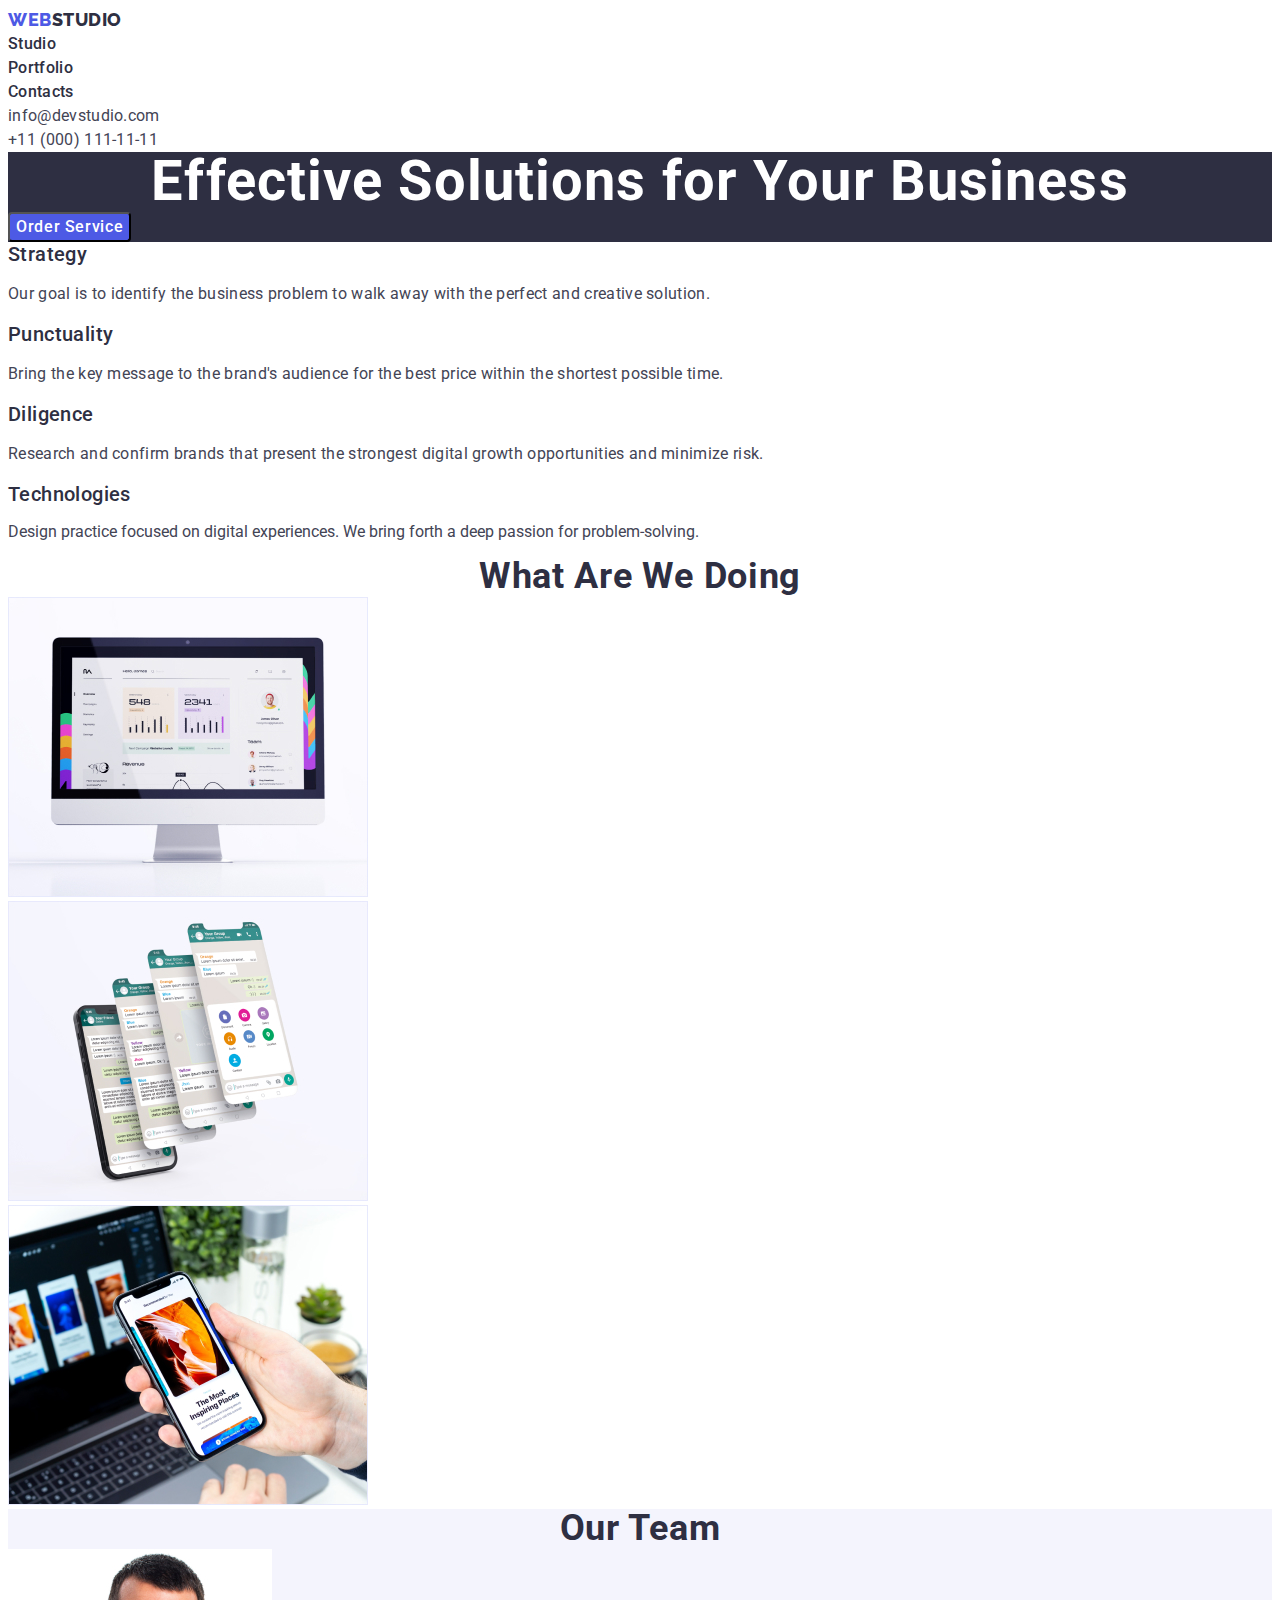
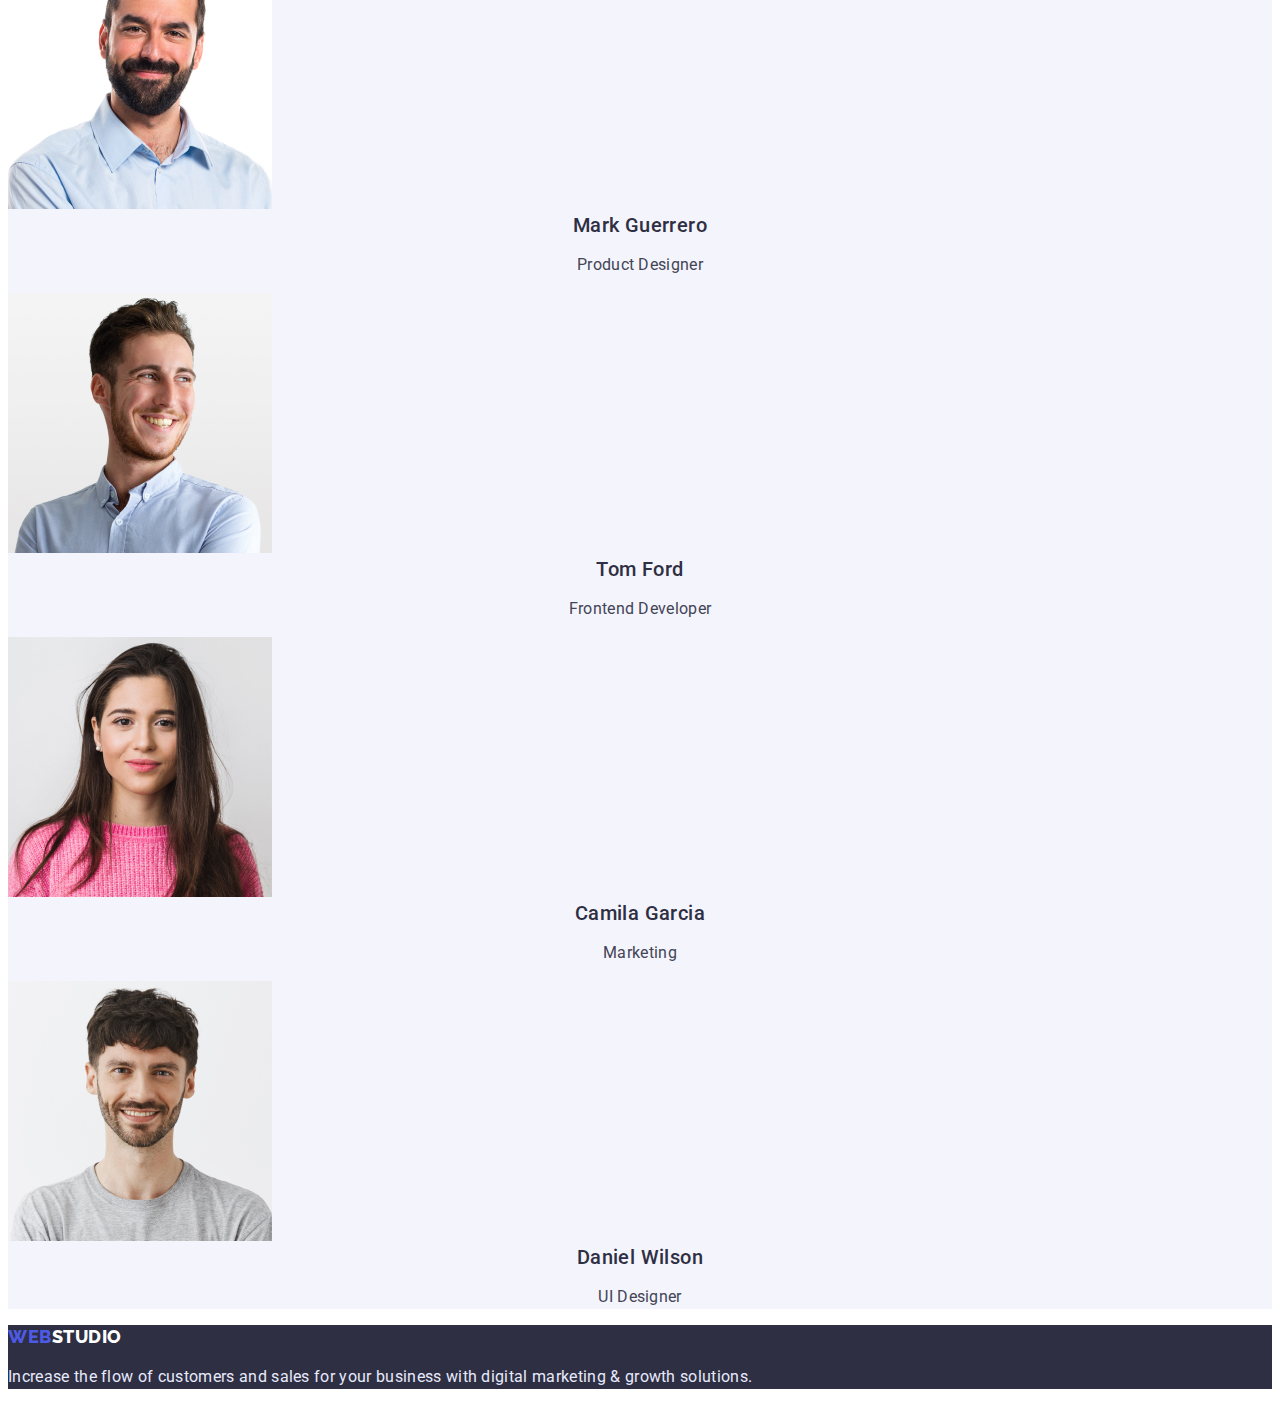
<file: index.html>
<!DOCTYPE html>
<html lang="en">
<head>
    <meta charset="UTF-8">
    <meta http-equiv="X-UA-Compatible" content="IE=edge">
    <meta name="viewport" content="width=device-width, initial-scale=1.0">
    <title class="title">
        Студія
    </title>
    <link rel="preconnect" href="https://fonts.googleapis.com"><link rel="preconnect" href="https://fonts.gstatic.com" crossorigin><link href="https://fonts.googleapis.com/css2?family=Raleway:wght@800&family=Roboto:wght@400;500;700;900&display=swap" rel="stylesheet">
 
    <link rel="stylesheet" href="./css/style.css">
    
   </head>
<body>

      <header class="header">
        <a class="header-logo" href="./index.html">Web <span class="header-logo-span">Studio</span></a>
        <nav class="header-nav">
       <ul class="header-list">
        <li class="heared-item"><a class="header-link link" href="studio.html">Studio</a> </li>
        <li class="heared-item"><a class="header-link link" href="portfolio.html">Portfolio</a> </li>
        
        <li class="heared-item"><a class="header-link link" href="contacts.html">Contacts</a>  </li>
       </ul>
    </nav>  
     
     <ul> 
        <li> <a class="header-contacts link" href="mailto:info@devstudio.com">info@devstudio.com</a></li> 
     <li> <a class="header-contacts link" href="tel:+110001111111">+11 (000) 111-11-11</a> </li>
     </ul>
    </header>
    <main>
 
    <section class="hero">
    <h1 class="hero-title">Effective Solutions for Your Business</h1>
    <button class="hero-button ">Order Service</button>
   </section>
 

 <section class="futures">
    <h2 class="visually-hidden">Benefits</h2>
 <ul>
    <li class="futures-list">
        <h3 class="futures-caption">
            Strategy
        </h3>
        <p class="futures-item">
            Our goal is to identify the business
            problem to walk away with the perfect and creative solution. 
        </p>
    </li>

    <li class="futures-list">
        <h3 class="futures-caption">
            Punctuality
        </h3>
        <p class="futures-item" > 
            Bring the key message to the brand's audience for the best price within the shortest possible time.
        </p>
       
    </li>

    <li class="futures-list">
        <h3 class="futures-caption">
            Diligence
        </h3>
        <p class="futures-item">
            Research and confirm brands that present the strongest digital growth opportunities and minimize risk.
        </p>
    </li>

    <li class="futures-list">
        <h3 class="futures-caption">
            Technologies
        </h3>
        <p class="futures-title" >
            Design practice focused on digital experiences. We bring forth a deep passion for problem-solving.
        </p>
    </li>
    </ul>
 </section>
  
 <section class="slides">
    <h2 class="slides-caption">What are we doing</h2>
     <ul class="slides-list">
     <li class="slides-item"><img  src="img/img.jpg" alt="PC" 
        width="360"></li>
     <li class="slides-item"><img src="img/img1.jpg" alt="Display"
        width="360"></li>
     <li class="slides-item"><img src="img/img2.jpg" alt="Devices"
        width="360"></li>
      </ul>
 </section>

 <section class="team">
     <h2 class="our-team"> 
      Our Team
     </h2> 
  <ul class="team-list">
       
   <li class="team-item"> <img src="img/card.jpg" alt="card1" width="264">
     <h3 class="team-caption">
       Mark Guerrero
      </h3>
     <p class="team-title">
       Product Designer
     </p>
     </li>
   
   
   
    <li class="team-item"><img src="img/card2.jpg" alt="card2" width="264">
        <h3 class="team-caption">
           Tom Ford
        </h3>
        <p class="team-title">
           Frontend Developer
        </p></li>
   
   
   
    <li class="team-item"><img src="img/card3.jpg" alt="card3" width="264">
        <h3 class="team-caption">
           Camila Garcia
        </h3>
        <p class="team-title">
           Marketing
        </p></li>
   
   
   
    <li class="team-item"><img src="img/card4.jpg" alt="card4" width="264">
        <h3 class="team-caption">
           Daniel Wilson
        </h3>
        <p class="team-title">
           UI Designer
        </p>
    </li>
    
  </ul>
     
</section>
</main>

<footer class="footer">
     <a class="footer-logo" href="./index.html">Web <span class="footer-logo-span">Studio</span></a>
     <p class="footer-text">
        Increase the flow of customers and sales for your business with digital marketing & growth solutions.
    
        <p>
</footer>

</body>
 
</html>
</file>
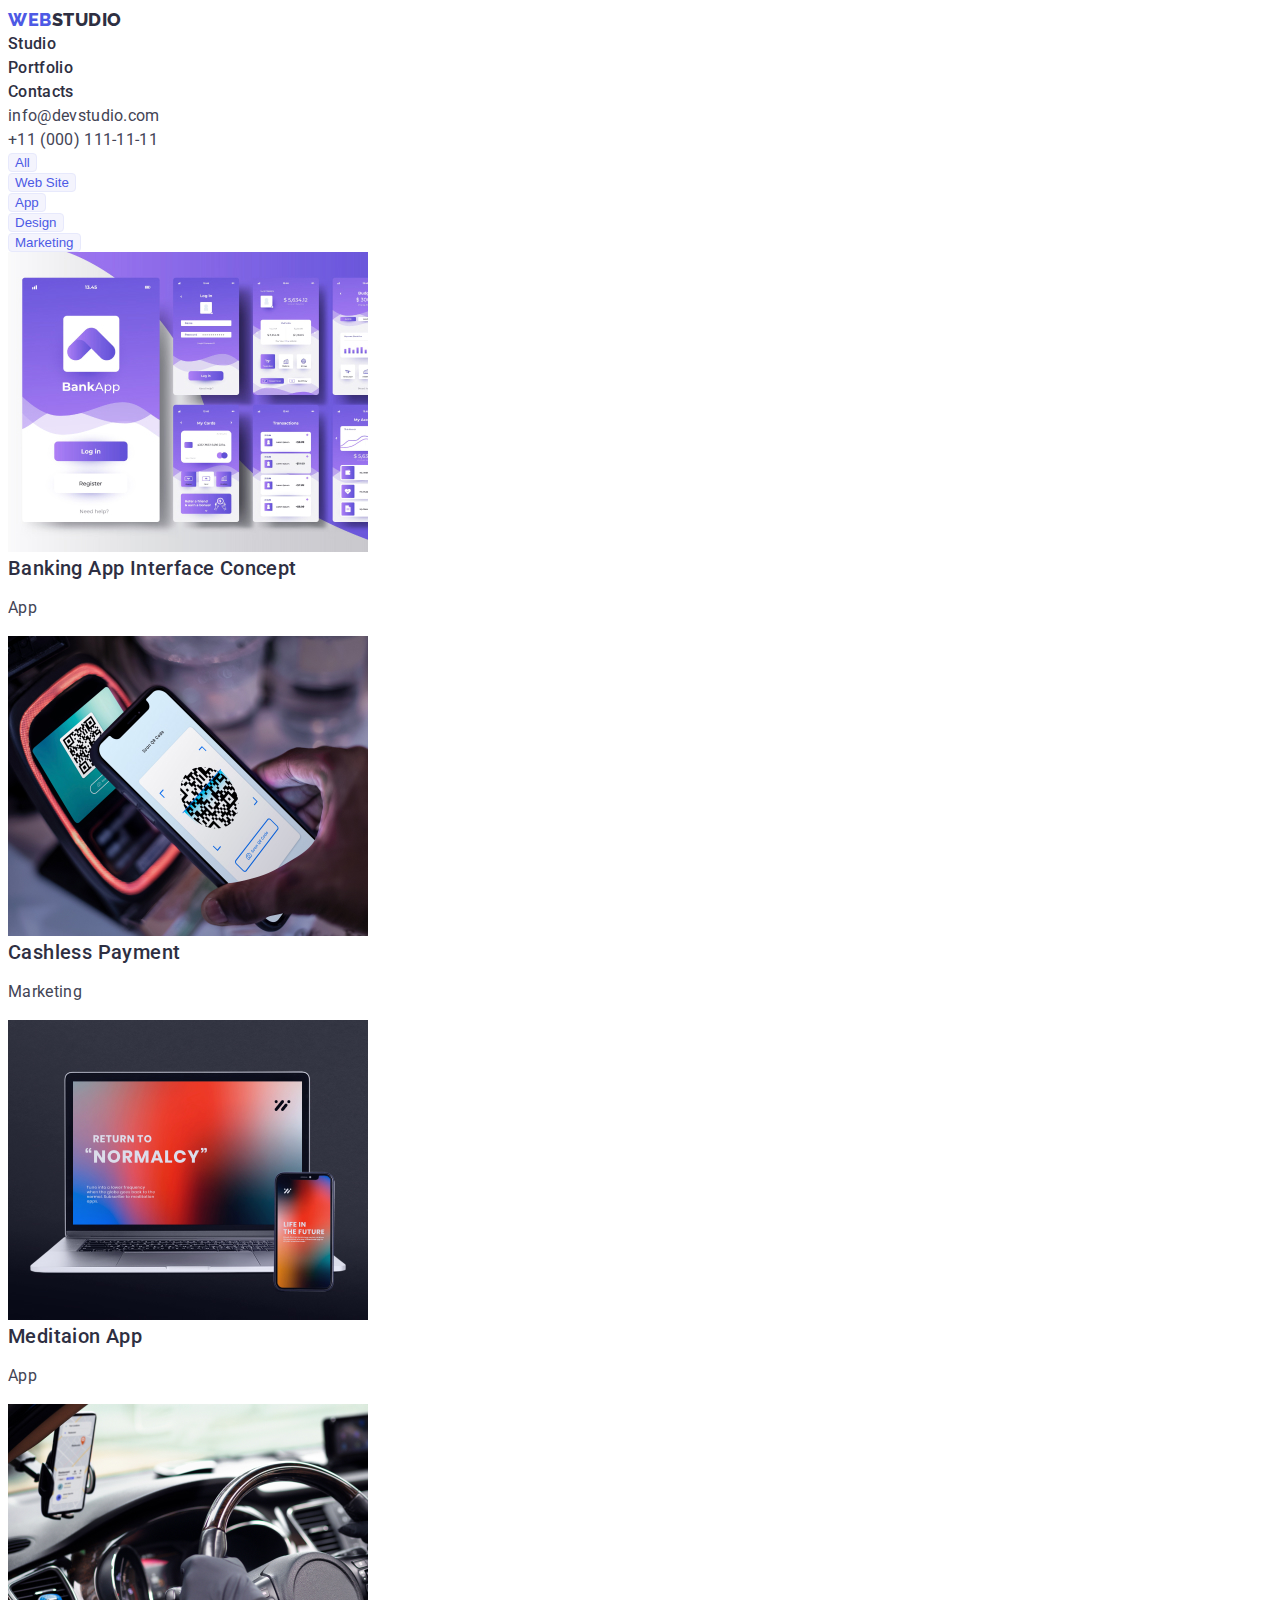
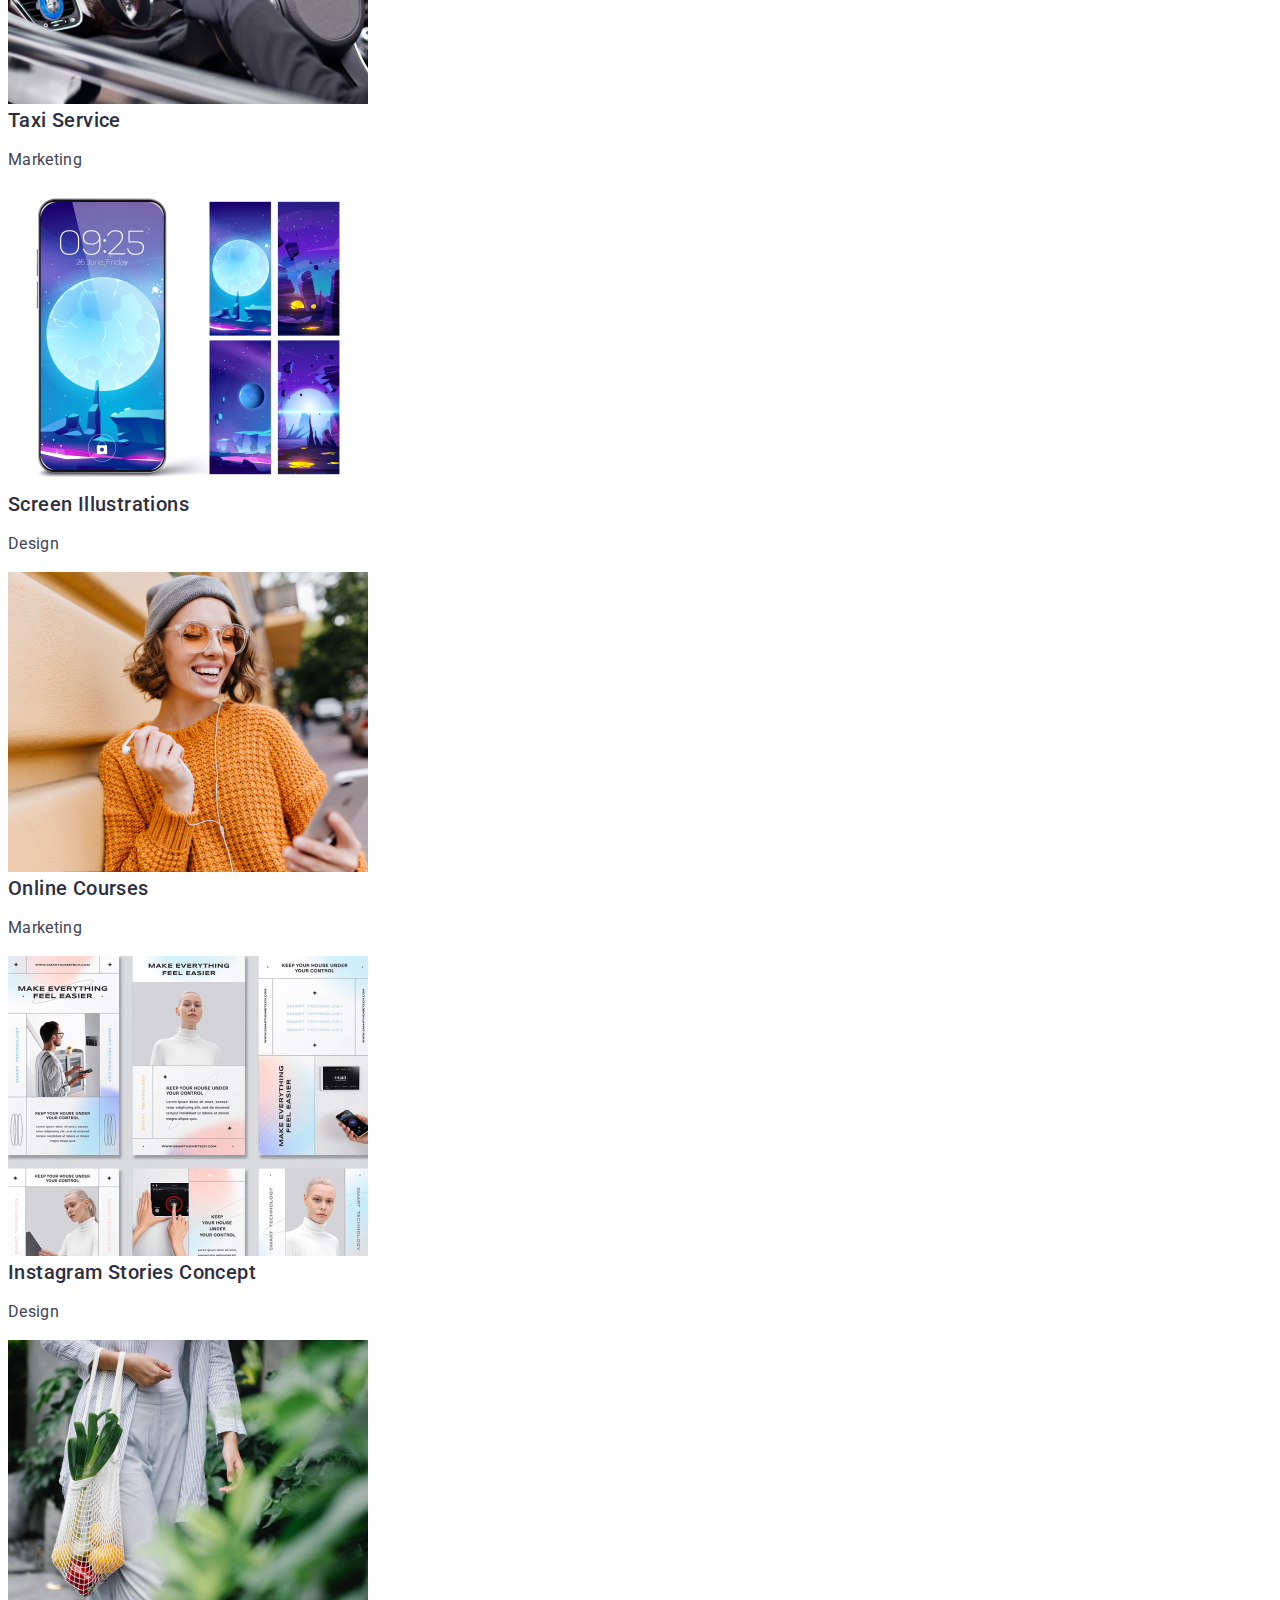
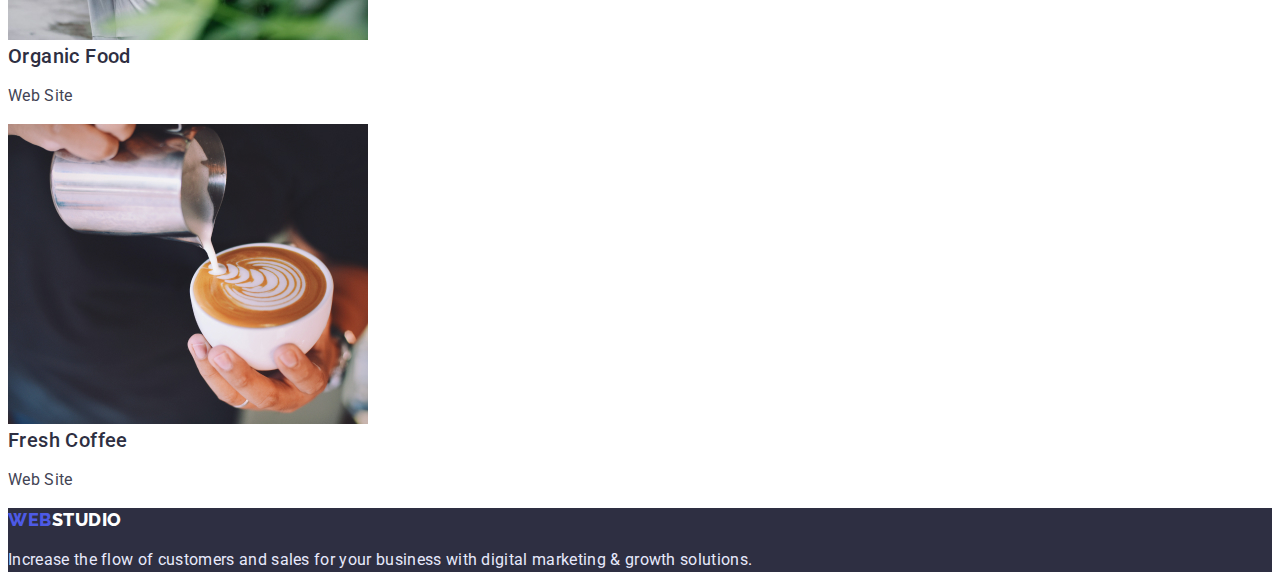
<file: portfolio.html>
<!DOCTYPE html>
<html lang="en">
<head>
    <meta charset="UTF-8">
    <meta http-equiv="X-UA-Compatible" content="IE=edge">
    <meta name="viewport" content="width=device-width, initial-scale=1.0">
    <title>Document</title>
    <title>Портфоліо</title>
    <link rel="preconnect" href="https://fonts.googleapis.com"><link rel="preconnect" href="https://fonts.gstatic.com" crossorigin><link href="https://fonts.googleapis.com/css2?family=Raleway:wght@800&family=Roboto:wght@400;500;700;900&display=swap" rel="stylesheet">

    <link rel="stylesheet" href="./css/style.css">
    
</head>
<body>
    
    <header class="header">
        <a class="header-logo" href="./index.html">Web <span class="header-logo-span">Studio</span></a>
        <nav class="header-nav">
       <ul class="header-list">
        <li class="heared-item"><a class="header-link link" href="index.html">Studio</a> </li>
        <li class="heared-item"><a class="header-link link" href="portfolio.html">Portfolio</a> </li>
        <li class="heared-item"><a class="header-link link" href="contacts.html">Contacts</a>  </li>
       </ul>
    </nav>  
     
     <ul> 
        <li> <a class="header-contacts link" href="mailto:info@devstudio.com">info@devstudio.com</a></li> 
     <li> <a class="header-contacts link" href="tel:+110001111111">+11 (000) 111-11-11</a> </li>
     </ul>
    </header>


    <section class="portfolio-hero">
        <ul>
            <li> <button class="portfolio-hero-btn">All</button> </li>
            <li> <button class="portfolio-hero-btn">Web Site</button> </li>
            <li> <button class="portfolio-hero-btn">App</button> </li>
            <li> <button class="portfolio-hero-btn">Design</button> </li>
            <li> <button class="portfolio-hero-btn">Marketing</button> </li>
         
        </ul>
      </section>

      <main>
<section class="portfolio-slides">
    <ul class="portfolio-slides-list">
        <li class="portfolio-slides-item">
            <img src="./img/portfolio1.jpg" alt="foto1">
            <h2 class="portfolio-title">Banking App Interface Concept</h2>
            <p class="portfolio-text">App</p>
        </li>
        <li class="portfolio-slides-item">
            <img src="./img/portfolio2.jpg" alt="foto2">
            <h2 class="portfolio-title">Cashless Payment</h2>
            <p class="portfolio-text">Marketing</p>
        </li>
        <li class="portfolio-slides-item">
            <img src="./img/portfolio3.jpg" alt="foto3">
            <h2 class="portfolio-title">Meditaion App</h2>
            <p class="portfolio-text">App</p>
        </li>
    </ul>

    <ul class="portfolio-slides-list">
        <li class="portfolio-slides-item">
            <img src="./img/portfolio4.jpg" alt="foto4">
            <h2 class="portfolio-title">Taxi Service</h2>
            <p class="portfolio-text">Marketing</p>
        </li>
        <li class="portfolio-slides-item">
            <img src="./img/portfolio5.jpg" alt="foto5">
            <h2 class="portfolio-title">Screen Illustrations</h2>
            <p class="portfolio-text">Design</p>
        </li>
        <li class="portfolio-slides-item">
            <img src="./img/portfolio6.jpg" alt="foto6">
            <h2 class="portfolio-title">Online Courses</h2>
            <p class="portfolio-text">Marketing</p>
        </li>
    </ul>

        <ul class="portfolio-slides-list">
            <li class="portfolio-slides-item">
                <img src="./img/portfolio7.jpg" alt="foto7">
                <h2 class="portfolio-title">Instagram Stories Concept</h2>
                <p class="portfolio-text">Design</p>
            </li>
            <li class="portfolio-slides-item">
                <img src="./img/portfolio8.jpg" alt="foto8">
                <h2 class="portfolio-title">Organic Food</h2>
                <p class="portfolio-text">Web Site</p>
            </li>
            <li class="portfolio-slides-item">
                <img src="./img/portfolio9.jpg" alt="foto9">
                <h2 class="portfolio-title">Fresh Coffee</h2>
                <p class="portfolio-text">Web Site</p>
            </li>
        </ul>
    </section>
</main>

    <footer class="footer">
        <a class="footer-logo" href="./index.html">Web <span class="footer-logo-span">Studio</span></a>
    <p class="footer-text">
        Increase the flow of customers and sales for your business with digital marketing & growth solutions.
    </p>
    </footer>

   
</header>
</body>
</html>
</file>
<file: css/style.css>
body {
    background-color: #FFFFFF;
    color: #434455;
    font-family: 'Roboto', 'Raleway', sans-serif;
}
:root {
    --first-title-color: #FFFFFF;
  --title-color: #2E2F42 ;
 --text-color: #434455;
 --focus-hover-color: #4D5AE5 ;
 --btn-background-color : #4D5AE5 ;
 --btn-background-focus-color:#404BBF;
 --logo-color:#4D5AE5 ;
 --lh-title:1.2;
 --lh-header-text:1.5;

}

 ul, ol {
    padding-left: 0;
    margin: 0;
    list-style: none;
 }
 .link:hover,
  .link:focus {
    color: var(--focus-hover-color);

 }
 a {
text-decoration: none;

 }
 h1,h2,h3,h4{
    margin: 0;
 }

 /*------------------ HEADER --------------------*/


 .header {
    
}
.header-logo{
    font-family: 'Raleway';
    font-style: normal;
    font-weight: 800;
    font-size: 18px;
    line-height: 1.33;
    /* identical to box height, or 133% */
    display: flex;
    align-items: center;
    letter-spacing: 0.03em;
    text-transform: uppercase;
    color: var(--logo-color);
}
.header-logo:hover,
.header-logo:focus{
color:var(--focus-hover-color);
}
.header-nav {
}
.header-list {
}
.heared-item {
}
.header-link {
    font-family: 'Roboto';
font-style: normal;
font-weight: 500;
font-size: 16px;
line-height: var(--lh-header-text);
/* identical to box height, or 150% */
letter-spacing: 0.02em;
/* NAVY BLUE */
color: var(--title-color,#2E2F42);
}


.header-contacts{
    font-family: 'Roboto';
font-style: normal;
font-weight: 400;
font-size: 16px;
line-height: var(--lh-header-text);
/* identical to box height, or 150% */
letter-spacing: 0.02em;
/* SLATE */
color: var(--text-color,#434455);
}

.header-logo-span {
    color: var(--title-color);
}

.header-logo-span:hover,
.header-logo-span:focus {
    color: var(--focus-hover-color);
}

/*------------------ HERO --------------------*/

.hero {
    background-color: #2E2F42;
}
.hero-title {
    /* Header 1 */

font-family: 'Roboto';
font-style: normal;
font-weight: 700;
font-size: 56px;
line-height: 1.07;
/* or 107% */

text-align: center;
letter-spacing: 0.02em;

color: #FFFFFF;
}
.hero-button {
    background: var(--btn-background-color);
    font-family: 'Roboto';
font-weight: 500;
font-size: 16px;
line-height:var(--lh-header-text);
/* identical to box height, or 150% */
letter-spacing: 0.04em;
color: #FFFFFF;
text-align: center;
border-radius: 4px;
}
.hero-button:hover,
.hero-button:focus{
    background-color: var(--btn-background-focus-color);
}

/*------------------ FUTURES --------------------*/

.futures {

background-color: var(--first-title-color);
}
.futures-item {
}
.visually-hidden {
    position: absolute;
    width: 1px;
    height: 1px;
    margin: -1px;
    border: 0;
    padding: 0;
    white-space: nowrap;
    clip-path: inset(100%);
    clip: rect(0 0 0 0);
    overflow: hidden;

}
.futures-caption {
    /* Header 3 */

font-family: 'Roboto';
font-style: normal;
font-weight: 500;
font-size: 20px;
line-height: var(--lh-title);
/* identical to box height, or 120% */

letter-spacing: 0.02em;

/* NAVY BLUE */

color: #2E2F42;
}

.futures-item {
    font-family: 'Roboto';
font-style: normal;
font-weight: 400;
font-size: 16px;
line-height:var(--lh-header-text);
/* or 150% */
letter-spacing: 0.02em;
/* SLATE */
color: #434455;
}

/*------------------ SLIDES --------------------*/

.slides {
    background-color: var(--first-title-color);
}
.slides-caption {
    font-family: 'Roboto';
font-style: normal;
font-weight: 700;
font-size: 36px;
line-height: 1.11;
/* identical to box height, or 111% */
text-align: center;
letter-spacing: 0.02em;
text-transform: capitalize;
color: #2E2F42;
}
.slides-list {
}
.slides-item {
}

/*------------------ TEAM --------------------*/

.team {
    background-color: #F4F4FD;
}
.our-team {
    font-family: 'Roboto';
font-style: normal;
font-weight: 700;
font-size: 36px;
line-height: 1.11;
/* identical to box height, or 111% */
text-align: center;
letter-spacing: 0.02em;
text-transform: capitalize;
color: #2E2F42;
}
.team-list {
}
.team-item {
}
.team-caption {
    font-family: 'Roboto';
font-style: normal;
font-weight: 500;
font-size: 20px;
line-height: 1var(--lh-title);
/* identical to box height, or 120% */

text-align: center;
letter-spacing: 0.02em;
/* NAVY BLUE */
color: #2E2F42;
}
.team-title {
    /* Body */
font-family: 'Roboto';
font-style: normal;
font-weight: 400;
font-size: 16px;
line-height: var(--lh-header-text) ;
/* identical to box height, or 150% */
text-align: center;
letter-spacing: 0.02em;
/* SLATE */
color: #434455;
}

/*------------------ PORTFOLIO --------------------*/



/*------------------ PORTFOLIO - HERO --------------------*/
.hero-focus:focus,
.hero-focus:hover {
    background-color: #404BBF;
    color: #FFFFFF;
}

.portfolio-hero {
}
.portfolio-hero-btn {
   
    /* CLOUD */
    background: #F4F4FD;
    /* CORNFLOWER */
    border: 1px solid #E7E9FC;
    border-radius: 4px;
    
color: #4D5AE5;
}
.portfolio-hero-btn:hover,
.portfolio-hero-btn:focus{
color: var(--first-title-color);
background-color: var(--btn-background-focus-color)
}

/*------------------ PPORTFOLIO SLIDES --------------------*/

.portfolio-title {
    font-family: 'Roboto';
font-style: normal;
font-weight: 500;
font-size: 20px;
line-height: 1var(--lh-title);
/* identical to box height, or 120% */
letter-spacing: 0.02em;
/* NAVY BLUE */
color: var(--title-color,#2E2F42);
}

.portfolio-text {
    font-family: 'Roboto';
font-style: normal;
font-weight: 400;
font-size: 16px;
line-height: var(--lh-header-text);
/* identical to box height, or 150% */
letter-spacing: 0.02em;
/* SLATE */
color: var(--text-color,#434455);
}

.portfolio-slides-list {
}
.portfolio-slides-item {
}

/*------------------ FOOTER --------------------*/
.footer{
    background-color: #2E2F42;
}
.footer-logo { 
    font-family: 'Raleway';
    font-style: normal;
    font-weight: 800;
    font-size: 18px;
    line-height: 1.33;
    /* identical to box height, or 133% */
    display: flex;
    align-items: center;
    letter-spacing: 0.03em;
    text-transform: uppercase;
    color: var(--logo-color);
} 

.footer-logo:hover,
.footer-logo:focus{
    color:var(--focus-hover-color);
}



.footer-logo-span {
    color: #FFFFFF;
}

.footer-logo-span:hover,
.footer-logo-span:focus {
    color: var(--focus-hover-color);
}
.footer-text {
    font-family: 'Roboto';
font-style: normal;
font-weight: 400;
font-size: 16px;
line-height: var(--lh-header-text);
/* or 150% */
letter-spacing: 0.02em;
/* CORNFLOWER */
color: #E7E9FC;

}
</file>
